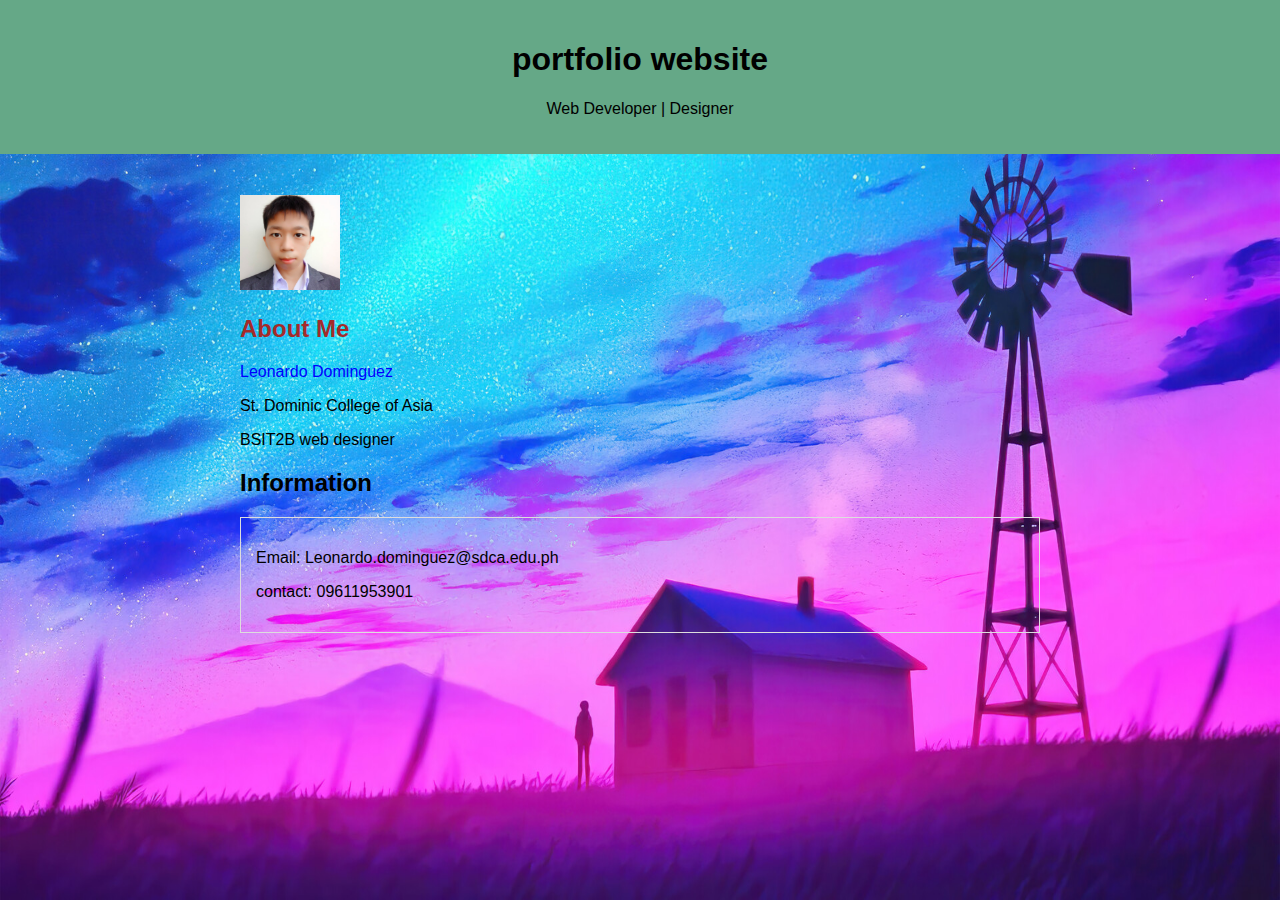
<file: index.html>
<!DOCTYPE html>
<html lang="en">

<head> 
    <body>  
    <style> body { background-image: url('wallpaper-1.jpg'); 
    background-repeat: no-repeat; 
    background-attachment: fixed; 
    background-size: 100% 100%; } </style>
    </body></head>

<head>
    <meta charset="UTF-8">
    <title>My Portfolio</title>
    <style>
        body { font-family: sans-serif; margin: 0; padding: 0; }
        header { background-color: #65a887; padding: 20px; text-align: center; }
        section { padding: 20px; max-width: 800px; margin: 0 auto; }
        .Information { margin-bottom: 20px; border: 1px solid #ddd; padding: 15px; }
        img src
    </style>
</head>

<body>

    <header>
        <h1>portfolio website</h1>
        <p>Web Developer | Designer</p>
    </header>

    <section>
        <h4><img src="profile.jpeg" class="center" style="width: 100px; height: 95px;"></h4>

        <h2 style="color:brown;">About Me</h2>
        <p style="color:blue;">Leonardo Dominguez</p>
        <p>St. Dominic College of Asia</p>
        <p>BSIT2B web designer</p>

        <h2> Information</h2>
        <div class="Information">
            <p>Email: Leonardo.dominguez@sdca.edu.ph</p>
            <p>contact: 09611953901</p>

        </div>
    </footer>
</body>
</html>
</file>
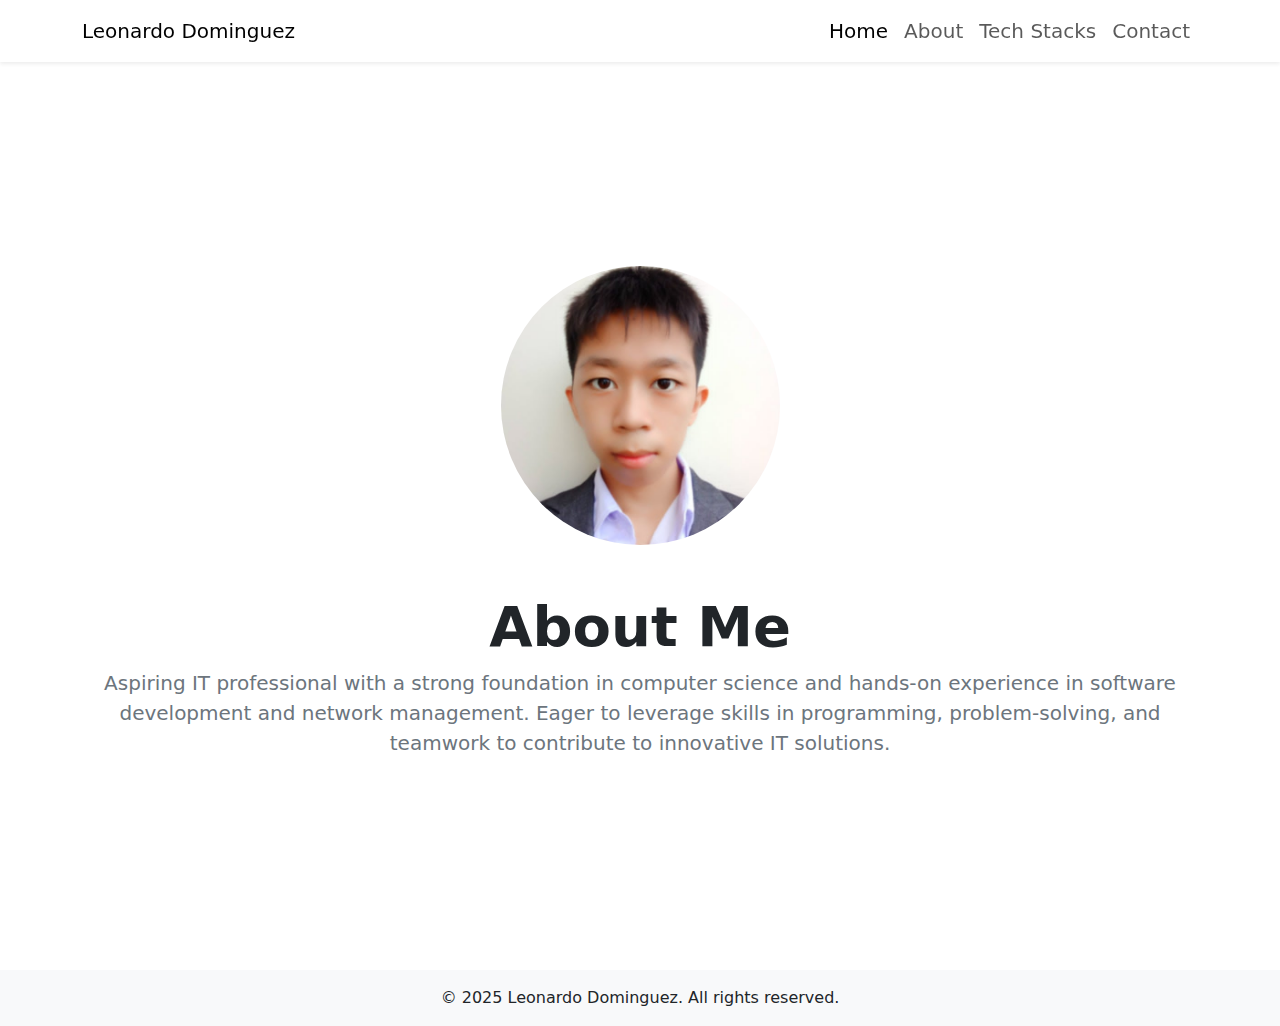
<file: about.html>
<!DOCTYPE html>
<html lang="en">
<head>
  <meta charset="UTF-8" />
  <meta name="viewport" content="width=device-width, initial-scale=1" />
  <title>Leonardo Dominguez | About</title>
  <!-- Bootstrap CSS -->
  <link
    href="https://cdn.jsdelivr.net/npm/bootstrap@5.3.0/dist/css/bootstrap.min.css"
    rel="stylesheet"
  />
  <!-- Custom CSS -->
  <link rel="stylesheet" href="style.css" />
</head>
<body>
  <!-- Navbar -->
  <nav class="navbar navbar-expand-lg navbar-light bg-white fixed-top shadow-sm">
    <div class="container">
      <a class="navbar-brand" href="index.html">Leonardo Dominguez</a>
      <button
        class="navbar-toggler"
        type="button"
        data-bs-toggle="collapse"
        data-bs-target="#navbarNav"
        aria-controls="navbarNav"
        aria-expanded="false"
        aria-label="Toggle navigation"
      >
        <span class="navbar-toggler-icon"></span>
      </button>
      <div class="collapse navbar-collapse justify-content-end" id="navbarNav">
        <ul class="navbar-nav fs-5">
          <li class="nav-item">
            <a class="nav-link active" aria-current="page" href="index.html">Home</a>
          </li>
          <li class="nav-item">
            <a class="nav-link" href="about.html">About</a>
          </li>
          <li class="nav-item">
            <a class="nav-link" href="tech-stack.html">Tech Stacks</a>
          </li>
          <li class="nav-item">
            <a class="nav-link" href="contact.html">Contact</a>
          </li>
        </ul>
      </div>
    </div>
  </nav>


  <!-- About Section -->
  <section id="about" class="container text-center full-height">
    <div class="py-5">
      <img src="images/profile.jpeg" alt="Profile" class="mb-5 w-25 rounded-circle" />
      <h1 class="display-4 fw-bold">About Me</h1>
      <p class="lead text-secondary">
        Aspiring IT professional with a strong foundation in computer science and hands-on experience in software development and network management. Eager to leverage skills in programming, problem-solving, and teamwork to contribute to innovative IT solutions.
      </p>
    </div>
  </section>


  <!-- Footer -->
  <footer class="text-center py-3 bg-light">
    &copy; 2025 Leonardo Dominguez. All rights reserved.
  </footer>

  <!-- Bootstrap JS Bundle -->
  <script src="https://cdn.jsdelivr.net/npm/bootstrap@5.3.0/dist/js/bootstrap.bundle.min.js"></script>
  <!-- Custom JS -->
  <script src="script.js"></script>
</body>
</html>
</file>
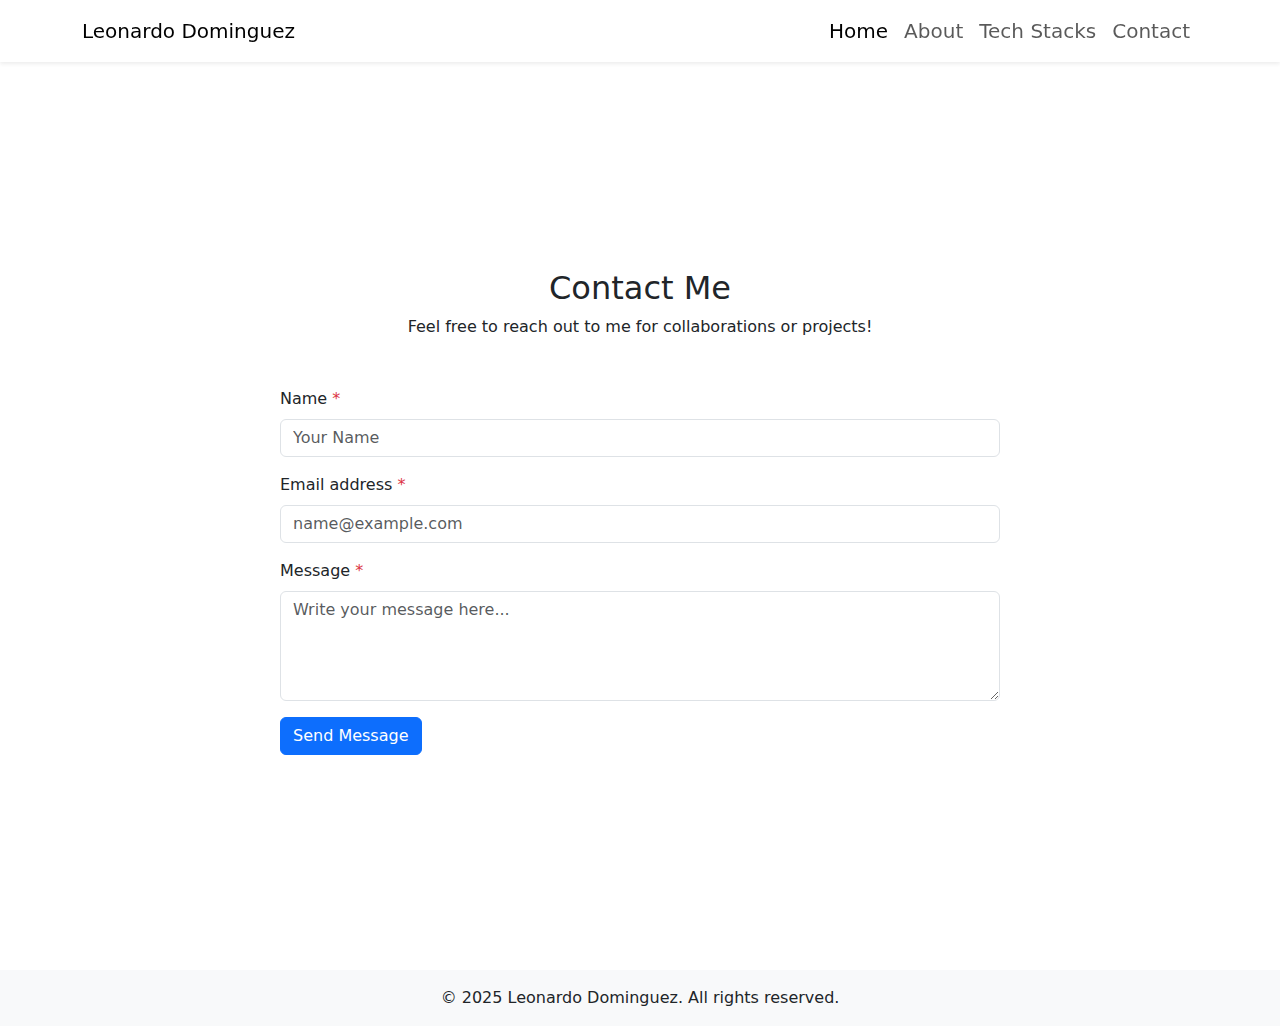
<file: contact.html>
<!DOCTYPE html>
<html lang="en">
<head>
  <meta charset="UTF-8" />
  <meta name="viewport" content="width=device-width, initial-scale=1" />
  <title>Leonardo Dominguez | Contact </title>
  <!-- Bootstrap CSS -->
  <link
    href="https://cdn.jsdelivr.net/npm/bootstrap@5.3.0/dist/css/bootstrap.min.css"
    rel="stylesheet"
  />
  <!-- Custom CSS -->
  <link rel="stylesheet" href="style.css" />
</head>
<body>
  <!-- Navbar -->
  <nav class="navbar navbar-expand-lg navbar-light bg-white fixed-top shadow-sm">
    <div class="container">
      <a class="navbar-brand" href="index.html">Leonardo Dominguez</a>
      <button
        class="navbar-toggler"
        type="button"
        data-bs-toggle="collapse"
        data-bs-target="#navbarNav"
        aria-controls="navbarNav"
        aria-expanded="false"
        aria-label="Toggle navigation"
      >
        <span class="navbar-toggler-icon"></span>
      </button>
      <div class="collapse navbar-collapse justify-content-end" id="navbarNav">
        <ul class="navbar-nav fs-5">
          <li class="nav-item">
            <a class="nav-link active" aria-current="page" href="index.html">Home</a>
          </li>
          <li class="nav-item">
            <a class="nav-link" href="about.html">About</a>
          </li>
          <li class="nav-item">
            <a class="nav-link" href="tech-stack.html">Tech Stacks</a>
          </li>
          <li class="nav-item">
            <a class="nav-link" href="contact.html">Contact</a>
          </li>
        </ul>
      </div>
    </div>
  </nav>


<!-- Contact Section -->
<section id="contact" class="container py-5 full-height">
  <h2 class="text-center">Contact Me</h2>
  <p class="text-center mb-5">Feel free to reach out to me for collaborations or projects!</p>
  
  <div class="row justify-content-center w-100">
    <div class="col-md-10 col-lg-8">
      <form class="needs-validation" novalidate>
        <div class="mb-3">
          <label for="nameInput" class="form-label">Name <span class="text-danger">*</span></label>
          <input
            type="text"
            class="form-control"
            id="nameInput"
            placeholder="Your Name"
            required
          />
          <div class="invalid-feedback">Please enter your name.</div>
        </div>
        <div class="mb-3">
          <label for="emailInput" class="form-label">Email address <span class="text-danger">*</span></label>
          <input
            type="email"
            class="form-control"
            id="emailInput"
            placeholder="name@example.com"
            required
          />
          <div class="invalid-feedback">Please enter a valid email address.</div>
        </div>
        <div class="mb-3">
          <label for="messageTextarea" class="form-label">Message <span class="text-danger">*</span></label>
          <textarea
            class="form-control"
            id="messageTextarea"
            rows="4"
            placeholder="Write your message here..."
            required
          ></textarea>
          <div class="invalid-feedback">Please enter your message.</div>
        </div>
        <button type="submit" class="btn btn-primary">Send Message</button>
        <div id="formAlert" class="mt-3"></div>
      </form>
    </div>
  </div>
</section>

  <!-- Footer -->
  <footer class="text-center py-3 bg-light">
    &copy; 2025 Leonardo Dominguez. All rights reserved.
  </footer>

  <!-- Bootstrap JS Bundle -->
  <script src="https://cdn.jsdelivr.net/npm/bootstrap@5.3.0/dist/js/bootstrap.bundle.min.js"></script>
  <!-- Custom JS -->
  <script src="script.js"></script>
</body>
</html>
</file>
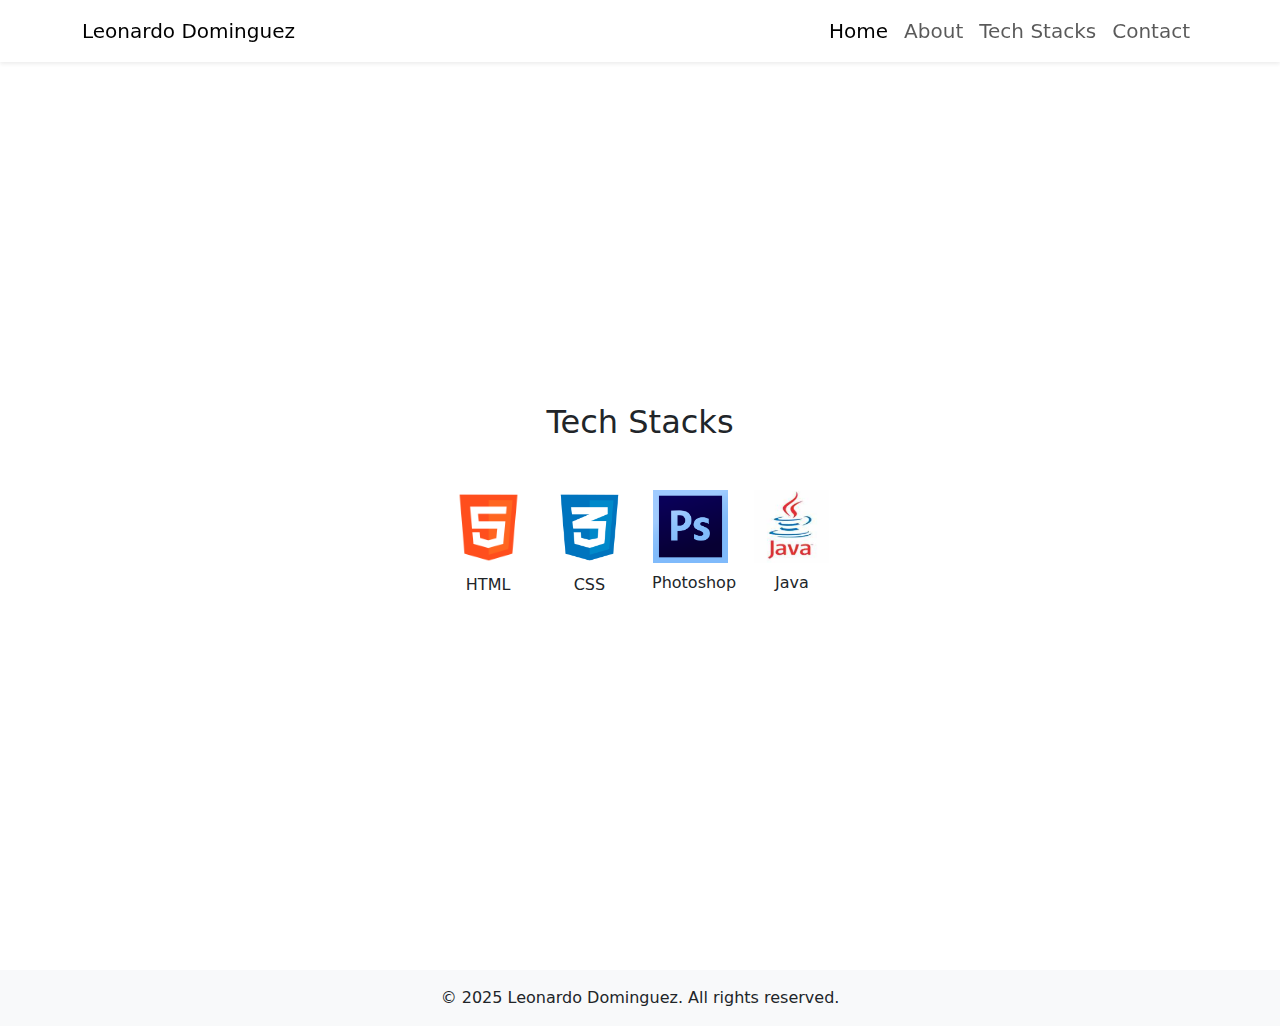
<file: tech-stack.html>
<!DOCTYPE html>
<html lang="en">
<head>
  <meta charset="UTF-8" />
  <meta name="viewport" content="width=device-width, initial-scale=1" />
  <title>Leonardo Dominguez | Tech Stacks</title>
  <!-- Bootstrap CSS -->
  <link
    href="https://cdn.jsdelivr.net/npm/bootstrap@5.3.0/dist/css/bootstrap.min.css"
    rel="stylesheet"
  />
  <!-- Custom CSS -->
  <link rel="stylesheet" href="style.css" />
</head>
<body>
  <!-- Navbar -->
  <nav class="navbar navbar-expand-lg navbar-light bg-white fixed-top shadow-sm">
    <div class="container">
      <a class="navbar-brand" href="index.html">Leonardo Dominguez</a>
      <button
        class="navbar-toggler"
        type="button"
        data-bs-toggle="collapse"
        data-bs-target="#navbarNav"
        aria-controls="navbarNav"
        aria-expanded="false"
        aria-label="Toggle navigation"
      >
        <span class="navbar-toggler-icon"></span>
      </button>
      <div class="collapse navbar-collapse justify-content-end" id="navbarNav">
        <ul class="navbar-nav fs-5">
          <li class="nav-item">
            <a class="nav-link active" aria-current="page" href="index.html">Home</a>
          </li>
          <li class="nav-item">
            <a class="nav-link" href="about.html">About</a>
          </li>
          <li class="nav-item">
            <a class="nav-link" href="tech-stack.html">Tech Stacks</a>
          </li>
          <li class="nav-item">
            <a class="nav-link" href="contact.html">Contact</a>
          </li>
        </ul>
      </div>
    </div>
  </nav>


  <!-- Tech Stacks Section -->
  <section id="tech-stacks" class="container py-5 full-height">
    <h2 class="mb-5 text-center">Tech Stacks</h2>
    <div class="row justify-content-center">
      <div class="col-6 col-md-3 text-center mb-4">
        <img src="images/logo-html.png" alt="HTML" width="75" class="tech-logo mb-2" />
        <p>HTML</p>
      </div>
      <div class="col-6 col-md-3 text-center mb-4">
        <img src="images/logo-css.png" alt="CSS" width="75" class="tech-logo mb-2" />
        <p>CSS</p>
      </div>
      <div class="col-6 col-md-3 text-center mb-4">
        <img src="images/logo-ps.png" alt="Photoshop" width="75" class="tech-logo mb-2" />
        <p>Photoshop</p>
      </div>
      <div class="col-6 col-md-3 text-center mb-4">
        <img src="images/logo-java.png" alt="Java" width="75" class="tech-logo mb-2" />
        <p>Java</p>
      </div>
    </div>
  </section>


  <!-- Footer -->
  <footer class="text-center py-3 bg-light">
    &copy; 2025 Leonardo Dominguez. All rights reserved.
  </footer>

  <!-- Bootstrap JS Bundle -->
  <script src="https://cdn.jsdelivr.net/npm/bootstrap@5.3.0/dist/js/bootstrap.bundle.min.js"></script>
  <!-- Custom JS -->
  <script src="script.js"></script>
</body>
</html>
</file>
<file: style.css>
/* General Styles */
body {
  padding-top: 70px;
  scroll-behavior: smooth;
}

.full-height {
  min-height: 100vh;
  display: flex;
  align-items: center;
  justify-content: center;
  flex-direction: column;
}

.tech-logo {
  transition: transform 0.3s ease;
}

.tech-logo:hover {
  transform: scale(1.1);
}

/* Contact Form */
form .form-control:focus {
  box-shadow: none;
  border-color: #007bff;
}

/* Footer */
footer {
  background-color: #f8f9fa;
}
</file>
